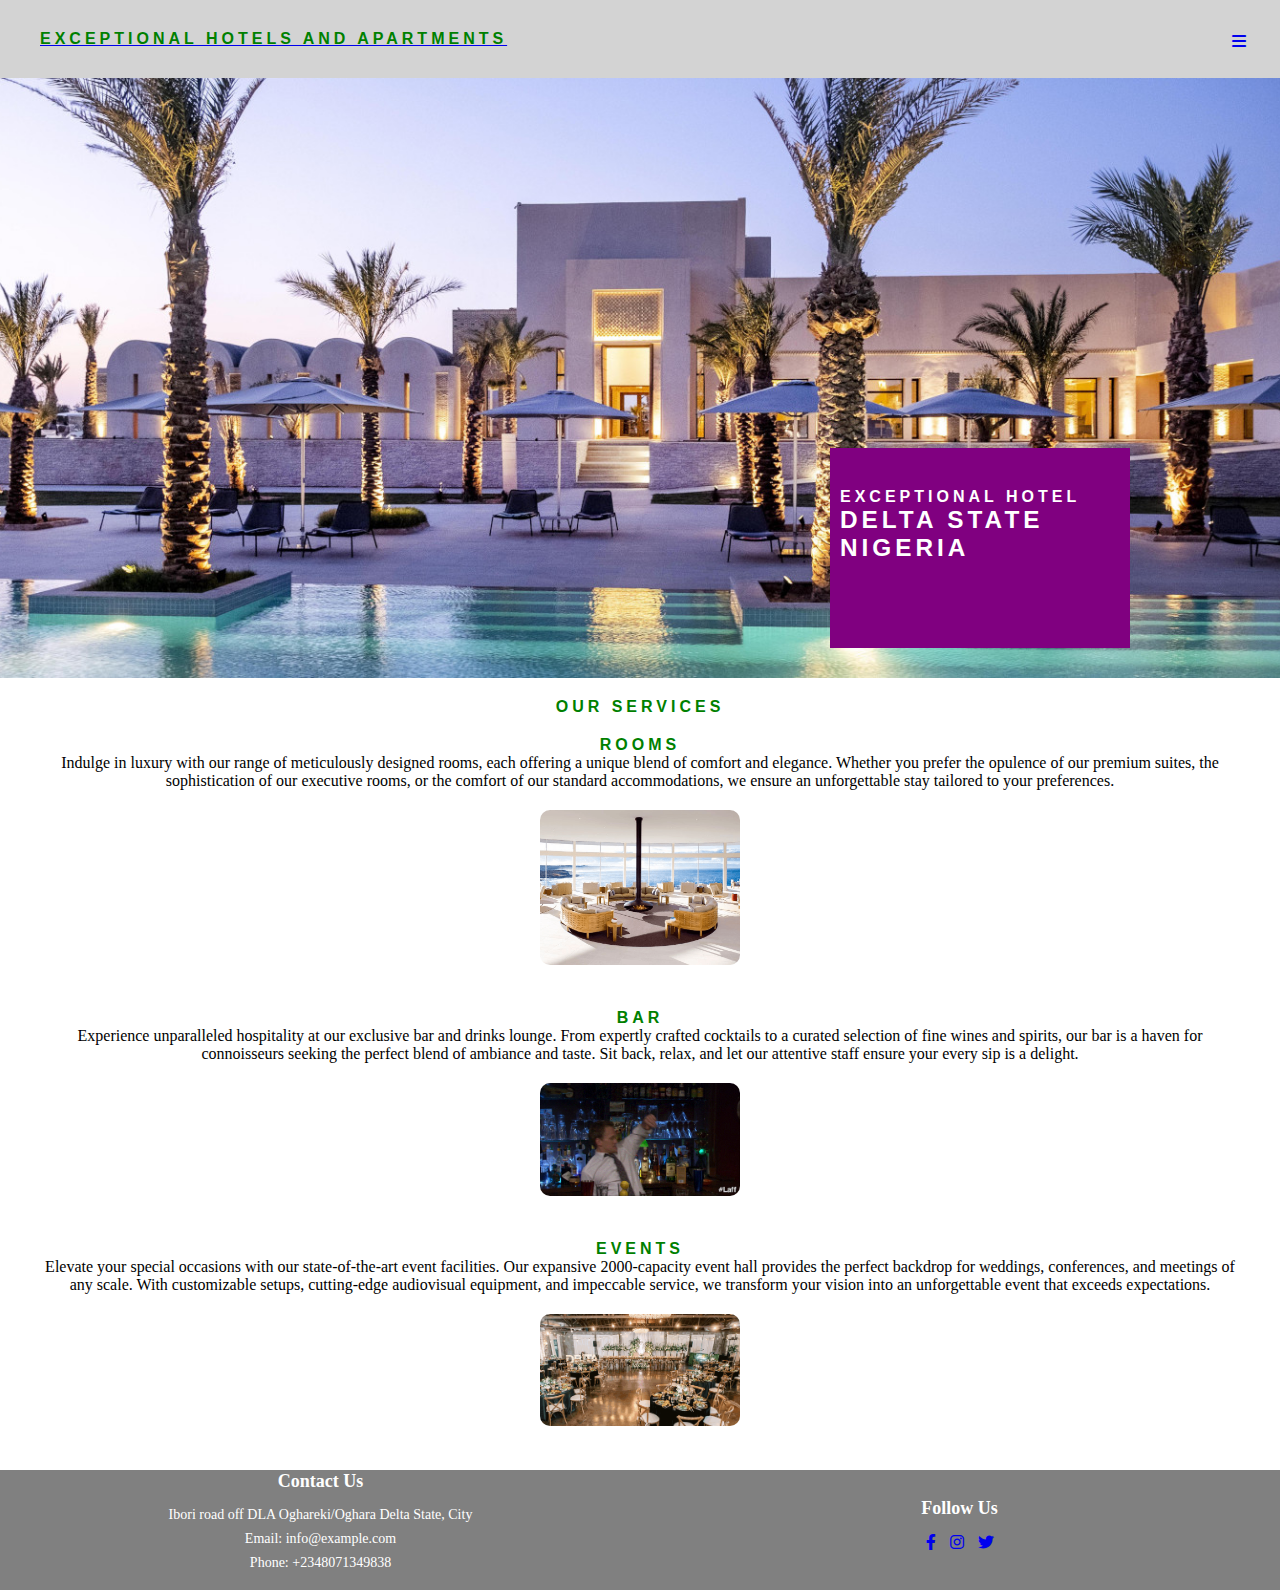
<file: index.html>
<!DOCTYPE html>
<html lang="en">
    <head>
        <meta charset="UTF-8">
        <meta name="viewport" content="width=device-width, initial-scale=1.0">
        <link rel="stylesheet" href="assets/css/style.css">
        <title>Apartments and Hotels</title>
        <link rel="stylesheet" href="https://cdnjs.cloudflare.com/ajax/libs/font-awesome/6.0.0-beta3/css/all.min.css">

    </head>
    <body>
        <header>
            <div class="nav-bar">
            <a href="index.html">
                <h1 id="logo">Exceptional Hotels and Apartments</h1>
            </a>
            
            <ul id="menu">
               
                <li class="dropdown">
                    <a href="javascript:void(0)" class="dropbtn"><i class="fas fa-bars"></i>
                    </a>
                    <div class="dropdown-content">
                        <a href="index.html">Home</a>
                        <a href="about.html">About</a>
                        <a href="contact.html">Contact</a>
                        <a href="room.html">Room</a>       
                        
                    </div>
                </li>
            </ul>
        </div>
        </header>

    <section id="hotel-look">
        <div id="hotel-image"></div>

        <div id="cover-text">
            <h2>Exceptional hotel</h2>
            <h3>Delta State Nigeria</h3>

        </div>

    </section>

    <section id="service-offer">
        <h2>Our Services</h2>
        <div id="left-about">
            <h2>Rooms</h2>
            <p>Indulge in luxury with our range of meticulously designed rooms, each offering a unique blend of comfort and elegance. Whether you prefer the opulence of our premium suites, the sophistication of our executive rooms, or the comfort of our standard accommodations, we ensure an unforgettable stay tailored to your preferences.</p>
            <img src="assets/images/room.gif" alt="Rooms GIF">
        </div>
        <div id="right-about">
            <h2>Bar</h2>    
            <p>Experience unparalleled hospitality at our exclusive bar and drinks lounge. From expertly crafted cocktails to a curated selection of fine wines and spirits, our bar is a haven for connoisseurs seeking the perfect blend of ambiance and taste. Sit back, relax, and let our attentive staff ensure your every sip is a delight.</p>
            <img src="assets/images/bar.gif" alt="Bar GIF">
        </div>
        <div id="center-about">
            <h2>Events</h2>    
            <p>Elevate your special occasions with our state-of-the-art event facilities. Our expansive 2000-capacity event hall provides the perfect backdrop for weddings, conferences, and meetings of any scale. With customizable setups, cutting-edge audiovisual equipment, and impeccable service, we transform your vision into an unforgettable event that exceeds expectations.</p>
            <img src="assets/images/event.gif" alt="Events GIF">
        </div>
    </section>
   


    <footer>
        <div class="footer-container">
            <div class="footer-info">
                <h3>Contact Us</h3>
                <p>Ibori road off DLA Oghareki/Oghara Delta State, City</p>
                <p>Email: info@example.com</p>
                <p>Phone: +2348071349838</p>
            </div>
            <div class="footer-social">
                <h3>Follow Us</h3>
                <ul>
                    <li>
                        <a href="https://facebook.com" target="_blank" rel="noopener" aria-label="Visit our Facebook page (opens in a new tab)">
                            <i class="fa-brands fa-facebook-f"></i>
                        </a>
                    </li>                    
                    
                    <li>
                        <a href="https://instagram.com" target="_blank" rel="noopener" aria-label="Visit our instagram page (opens in a new tab)">
                            <i class="fa-brands fa-instagram"></i>
                        </a>
                    </li> 

                    <li>
                        <a href="https://twitter.com" target="_blank" rel="noopener" aria-label="Visit our twitter page (opens in a new tab)">
                            <i class="fa-brands fa-twitter"></i>
                        </a>
                    </li> 
                    
                </ul>
            </div>
        </div>
    </footer>
 
</body>
</html>
</file>
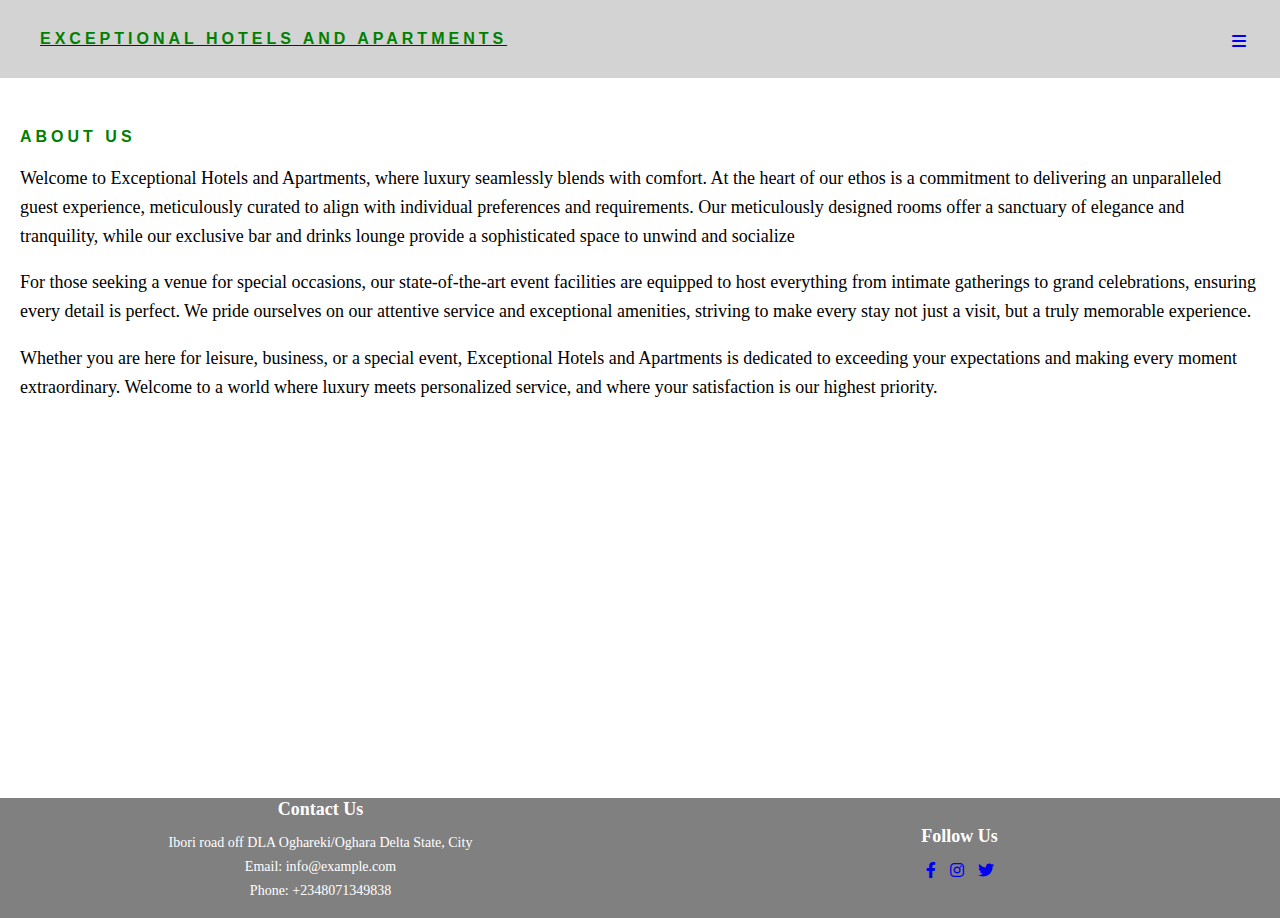
<file: about.html>
<!DOCTYPE html>
<html lang="en">
<head>
    <meta charset="UTF-8">
    <meta name="viewport" content="width=device-width, initial-scale=1.0">
    <link rel="stylesheet" href="assets/css/style.css">
    <title>About Us - Exceptional Hotels and Apartments</title>
    <link rel="stylesheet" href="https://cdnjs.cloudflare.com/ajax/libs/font-awesome/6.0.0-beta3/css/all.min.css">

</head>
<body>
    <header>
        <div class="nav-bar">
        <a href="index.html">
            <h1 id="logo">Exceptional Hotels and Apartments</h1>
        </a>
        
        <ul id="menu">
           
            <li class="dropdown">
                <a href="javascript:void(0)" class="dropbtn"><i class="fas fa-bars"></i>
                </a>
                <div class="dropdown-content">
                    <a href="index.html">Home</a>
                    <a href="about.html">About</a>
                    <a href="contact.html">Contact</a>
                    <a href="room.html">Room</a>       
                    
                </div>
            </li>
        </ul>
    </div>
    </header>



<section id="about-us">
    <h2>About Us</h2>
    <br>
    <p>Welcome to Exceptional Hotels and Apartments, where luxury seamlessly blends with comfort. At the heart of our ethos is a commitment to delivering an unparalleled guest experience, meticulously curated to align with individual preferences and requirements. Our meticulously designed rooms offer a sanctuary of elegance and tranquility, while our exclusive bar and drinks lounge provide a sophisticated space to unwind and socialize</p>
<br>
    <p>For those seeking a venue for special occasions, our state-of-the-art event facilities are equipped to host everything from intimate gatherings to grand celebrations, ensuring every detail is perfect. We pride ourselves on our attentive service and exceptional amenities, striving to make every stay not just a visit, but a truly memorable experience.</p>
<br>  
    <p>Whether you are here for leisure, business, or a special event, Exceptional Hotels and Apartments is dedicated to exceeding your expectations and making every moment extraordinary. Welcome to a world where luxury meets personalized service, and where your satisfaction is our highest priority.</p>
</section>


<footer>
    <div class="footer-container">
        <div class="footer-info">
            <h3>Contact Us</h3>
            <p>Ibori road off DLA Oghareki/Oghara Delta State, City</p>
            <p>Email: info@example.com</p>
            <p>Phone: +2348071349838</p>
        </div>
        <div class="footer-social">
            <h3>Follow Us</h3>
            <ul>
                <li>
                    <a href="https://facebook.com" target="_blank" rel="noopener" aria-label="Visit our Facebook page (opens in a new tab)">
                        <i class="fa-brands fa-facebook-f"></i>
                    </a>
                </li>                    
                
                <li>
                    <a href="https://instagram.com" target="_blank" rel="noopener" aria-label="Visit our instagram page (opens in a new tab)">
                        <i class="fa-brands fa-instagram"></i>
                    </a>
                </li> 

                <li>
                    <a href="https://twitter.com" target="_blank" rel="noopener" aria-label="Visit our twitter page (opens in a new tab)">
                        <i class="fa-brands fa-twitter"></i>
                    </a>
                </li> 
                
            </ul>
        </div>
    </div>
</footer>

</body>
</html>
</file>
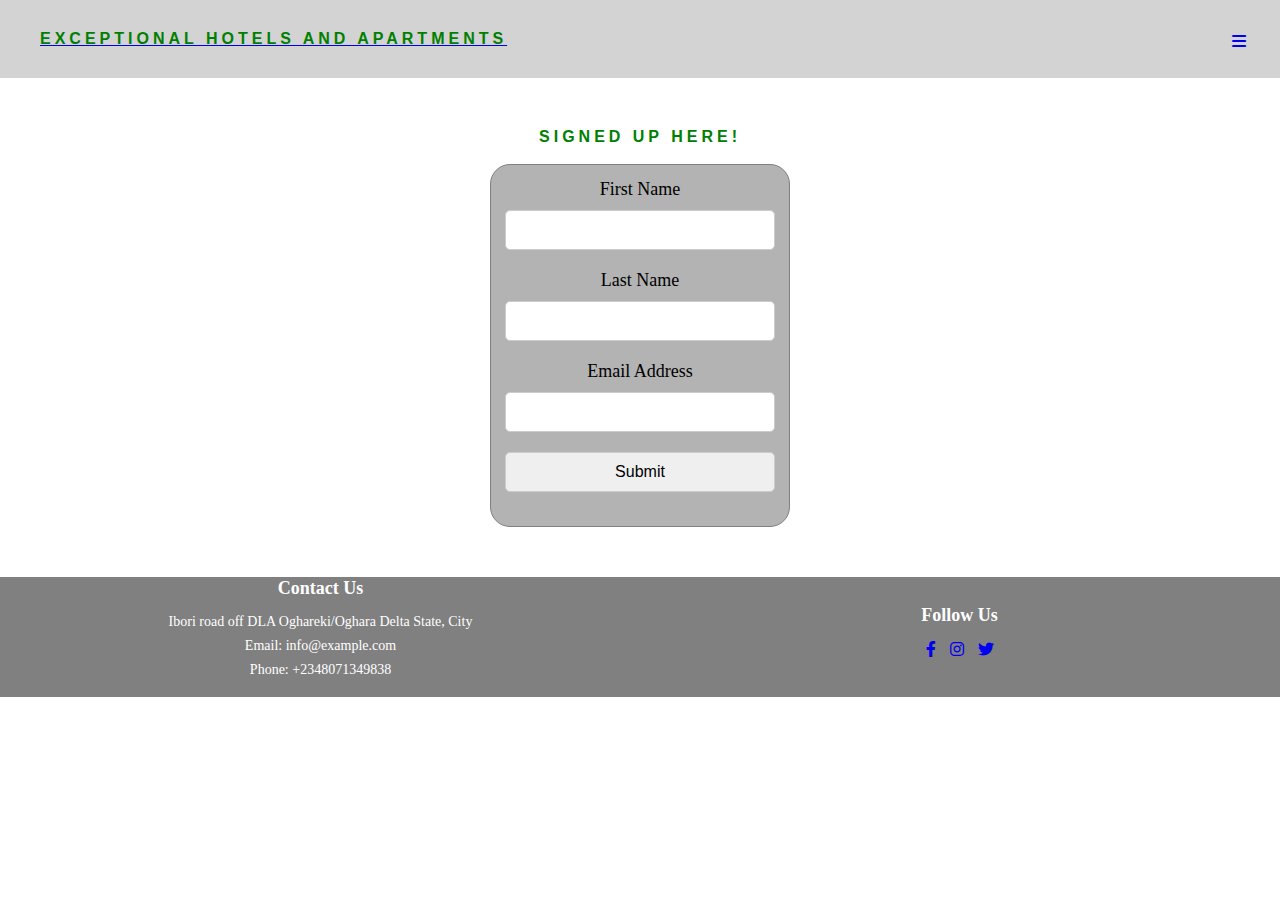
<file: contact.html>
<!DOCTYPE html>
<html lang="en">
    <head>
        <meta charset="UTF-8">
        <meta name="viewport" content="width=device-width, initial-scale=1.0">
        <link rel="stylesheet" href="assets/css/style.css">
        <title>Apartments and Hotels</title>
        <link rel="stylesheet" href="https://cdnjs.cloudflare.com/ajax/libs/font-awesome/6.0.0-beta3/css/all.min.css">

    </head>
    <body>
        <header>
            <div class="nav-bar">
            <a href="index.html">
                <h1 id="logo">Exceptional Hotels and Apartments</h1>
            </a>
            
            <ul id="menu">
               
                <li class="dropdown">
                    <a href="javascript:void(0)" class="dropbtn"><i class="fas fa-bars"></i>
                    </a>
                    <div class="dropdown-content">
                        <a href="index.html">Home</a>
                        <a href="about.html">About</a>
                        <a href="contact.html">Contact</a>
                        <a href="room.html">Room</a>       
                        
                    </div>
                </li>
            </ul>
        </div>
        </header>

        <section id="contact">
            <form method="POST" action="https://formdump.codeinstitute.net/">
                <h2>Signed up here!</h2>
                <br>
                <div class="contact-form">
                    <label for="fname">First Name</label>
                    <input type="text" id="fname" name="first_name" required>
                
                
                    <label for="lname">Last Name</label>
                    <input type="text" id="lname" name="last_name" required>
            
                    <label for="email">Email Address</label>
                    <input type="email" id="email" name="email_address" required>
              
                
                
              
               
                    <input type="submit" value="Submit">
                </div>
            </form>
        </section>



 

    
    <footer>
        <div class="footer-container">
            <div class="footer-info">
                <h3>Contact Us</h3>
                <p>Ibori road off DLA Oghareki/Oghara Delta State, City</p>
                <p>Email: info@example.com</p>
                <p>Phone: +2348071349838</p>
            </div>
            <div class="footer-social">
                <h3>Follow Us</h3>
                <ul>
                    <li>
                        <a href="https://facebook.com" target="_blank" rel="noopener" aria-label="Visit our Facebook page (opens in a new tab)">
                            <i class="fa-brands fa-facebook-f"></i>
                        </a>
                    </li>                    
                    
                    <li>
                        <a href="https://instagram.com" target="_blank" rel="noopener" aria-label="Visit our instagram page (opens in a new tab)">
                            <i class="fa-brands fa-instagram"></i>
                        </a>
                    </li> 

                    <li>
                        <a href="https://twitter.com" target="_blank" rel="noopener" aria-label="Visit our twitter page (opens in a new tab)">
                            <i class="fa-brands fa-twitter"></i>
                        </a>
                    </li> 
                    
                </ul>
            </div>
        </div>
    </footer>
    

</body>
</html>
</file>
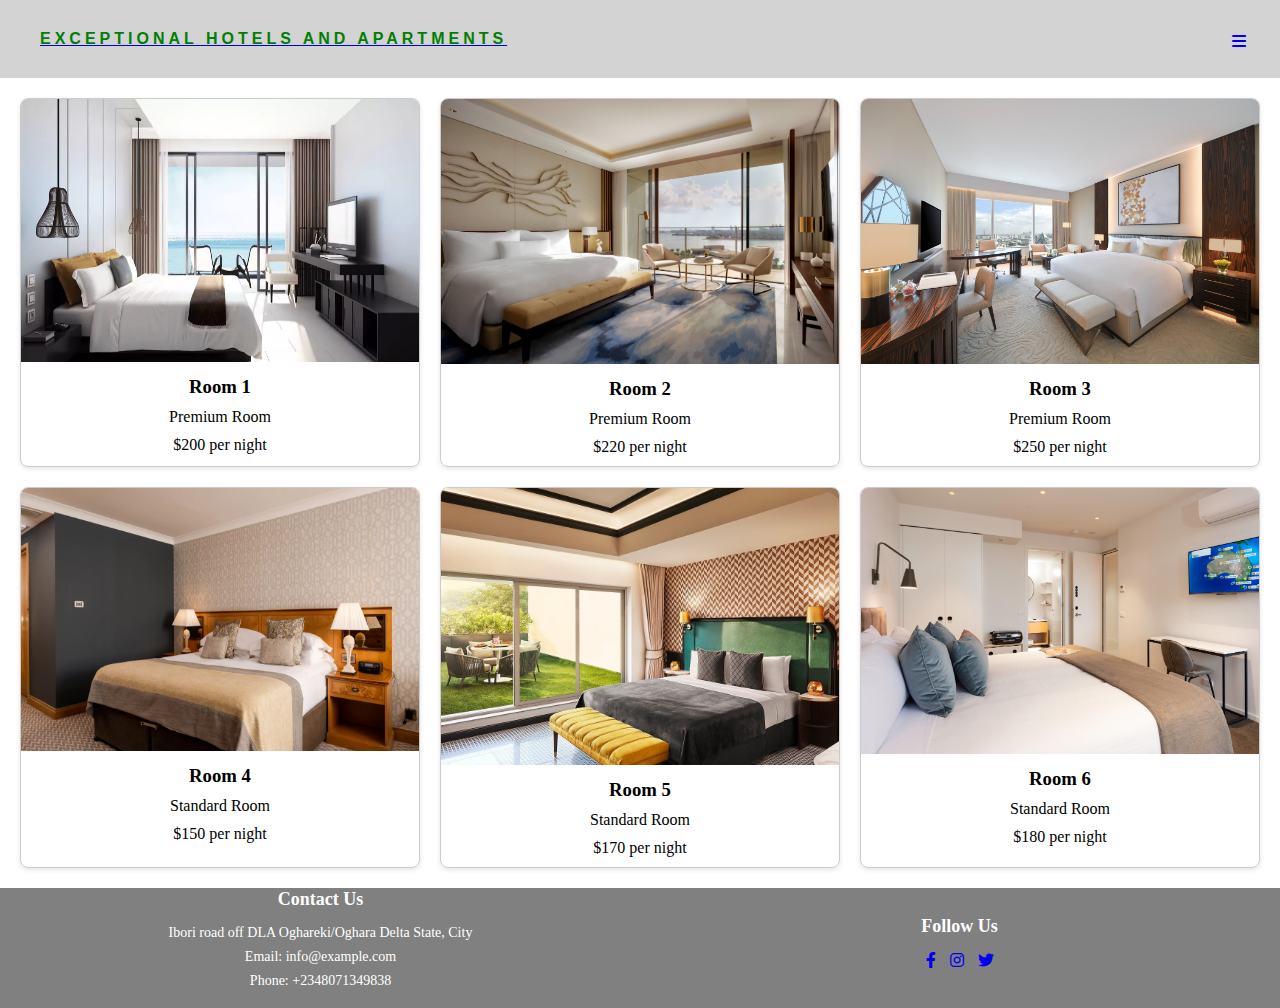
<file: room.html>
<!DOCTYPE html>
<html lang="en">
    <head>
        <meta charset="UTF-8">
        <meta name="viewport" content="width=device-width, initial-scale=1.0">
        <link rel="stylesheet" href="assets/css/style.css">
        <title>Apartments and Hotels</title>
        <link rel="stylesheet" href="https://cdnjs.cloudflare.com/ajax/libs/font-awesome/6.0.0-beta3/css/all.min.css">

    </head>
    <body>
        <header>
            <div class="nav-bar">
            <a href="index.html">
                <h1 id="logo">Exceptional Hotels and Apartments</h1>
            </a>
            
            <ul id="menu">
               
                <li class="dropdown">
                    <a href="javascript:void(0)" class="dropbtn"><i class="fas fa-bars"></i>
                    </a>
                    <div class="dropdown-content">
                        <a href="index.html">Home</a>
                        <a href="about.html">About</a>
                        <a href="contact.html">Contact</a>
                        <a href="room.html">Room</a>       
                        
                    </div>
                </li>
            </ul>
        </div>
        </header>

    <section id="room-page">
        
        <div class="room">
            <img src="assets/images/room1.jpg" alt="Room 1">
            
            <h3>Room 1</h3>
            <p>Premium Room</p>
            <p>$200 per night</p>
        </div>
        <div class="room">
            <img src="assets/images/room2.jpg" alt="Room 2">
            <h3>Room 2</h3>
            <p>Premium Room</p>
            <p>$220 per night</p>
        </div>
        <div class="room">
            <img src="assets/images/room3.jpg" alt="Room 3">
            <h3>Room 3</h3>
            <p>Premium Room</p>
            <p>$250 per night</p>
        </div>
        <div class="room">
            <img src="assets/images/room4.jpg" alt="Room 4">
            <h3>Room 4</h3>
            <p>Standard Room</p>
            <p>$150 per night</p>
        </div>
        <div class="room">
            <img src="assets/images/room5.jpg" alt="Room 5">
            <h3>Room 5</h3>
            <p>Standard Room</p>
            <p>$170 per night</p>
        </div>
        <div class="room">
            <img src="assets/images/room6.jpg" alt="Room 6">
            <h3>Room 6</h3>
            <p>Standard Room</p>
            <p>$180 per night</p>
        </div>
    </section>
    
   
    <footer>
        <div class="footer-container">
            <div class="footer-info">
                <h3>Contact Us</h3>
                <p>Ibori road off DLA Oghareki/Oghara Delta State, City</p>
                <p>Email: info@example.com</p>
                <p>Phone: +2348071349838</p>
            </div>
            <div class="footer-social">
                <h3>Follow Us</h3>
                <ul>
                    <li>
                        <a href="https://facebook.com" target="_blank" rel="noopener" aria-label="Visit our Facebook page (opens in a new tab)">
                            <i class="fa-brands fa-facebook-f"></i>
                        </a>
                    </li>                    
                    
                    <li>
                        <a href="https://instagram.com" target="_blank" rel="noopener" aria-label="Visit our instagram page (opens in a new tab)">
                            <i class="fa-brands fa-instagram"></i>
                        </a>
                    </li> 

                    <li>
                        <a href="https://twitter.com" target="_blank" rel="noopener" aria-label="Visit our twitter page (opens in a new tab)">
                            <i class="fa-brands fa-twitter"></i>
                        </a>
                    </li> 
                    
                </ul>
            </div>
        </div>
    </footer>

</body>

</html>
</file>
<file: assets/css/style.css>
/* import style from google font */
@import url('https://fonts.googleapis.com/css2?family=Sedan+SC&display=swap'); 

* {
    padding: 0;
    border: none;
    margin: 0;
    box-sizing: border-box;
}

body {
    font-weight: 300;
    
}

/*headings and logo */
h1, h2 {
    font-family: sans-serif;
    text-transform: uppercase;
    letter-spacing: 4px;
    color: green;
    font-size: medium;
}

#cover-text, #cover-text h2 {
    color: white;
}

header {
   
    display: flex;
    justify-content: space-between;
    align-items: center;
    padding: 10px;
    background:lightgray;
}

#cover-text {
    font-size: 130%;
    font-family: Oswald, sans-serif;
    text-transform: uppercase;
    letter-spacing: 4px;
    padding: 40px 10px;
    background-color: purple;
    position: absolute;
    bottom: 30px;
    right: 150px;
    width: 300px;
    height: 200px;
}

#logo {
    margin-left: 30px;
    padding: 20px 0 ;
}

#menu {
    display: inline;
    line-height: 75px;
    font-size: medium;
    letter-spacing: 4px;
    right: 0;
    top: 3.6px;
    position: absolute;
    z-index: 3;
    
}

.active {
    border-bottom: 1px solid gray;
}

#menu li {
    list-style: none;
    margin-right: 30px;
    font-size: medium;
    letter-spacing: 4px;
}

#menu a {
    text-decoration: none;
}

#menu a:hover {
    border-bottom: 1px solid gray;
}

/* Dropdown styles */
.dropdown {
    position: relative;
    display: inline-block;
}

.dropdown-content {
    display: none;
    position: absolute;
    background-color: #f9f9f9;
    min-width: 100px;
    z-index: 1;
    left: -80px;
    border: 1px solid black;
    padding: 3px;
    border-radius: 31px;
    text-align: center;
}

.dropdown-content a {
    color: black;
 
    text-decoration: none;
    display: block;
}

.dropdown-content a:hover {
    background-color: #f1f1f1;
}

.dropdown:hover .dropdown-content {
    display:block;
}

.dropdown:hover .dropbtn {
    background-color: #555;
}


/* Hotel image */
#hotel-image {
    height: 600px;
    width: 100%;
    background: url('../images/hotelpic.jpg') no-repeat center center;
    background-size: cover;
    animation-name: hotel-ani;
    animation-duration: 5s;
    animation-fill-mode: forwards;
}

#hotel-look {
    height: 600px;
    width: 100%; 
    overflow: hidden;
    position: relative;
}

/* Animations of hotel pic */
@keyframes hotel-ani {
    from {
        transform: scale(1);
    }
    to {
        transform: scale(1.1);
    }
}

#service-offer {
    display: flex;
    flex-direction: column;
    flex-wrap: wrap;
    justify-content: space-around;
    align-items: center;
    padding: 20px;
}

#left-about,
#right-about,
#center-about {
    flex: 1 1 30%;
    padding: 20px;
    text-align: center;
}

#left-about img,
#right-about img,
#center-about img {
    width: 100%;
    max-width: 200px;
    border-radius: 10px;
    margin-top: 20px; 
}




/* Room page */

#room-page {
    display: flex;
    flex-wrap: wrap;
    justify-content: center;
    gap: 20px;
    padding: 20px;
}

.room {
    flex: 1 1 calc(33.333% - 40px);
    box-sizing: border-box;
    border: 1px solid #ccc;
    border-radius: 8px;
    overflow: hidden;
    text-align: center;
    box-shadow: 0 2px 5px rgba(0,0,0,0.1);
}

.room img {
    width: 100%;
    min-height: 263.06px;
}

.room h2 {
    margin-top: 0;
}

.room h3, .room p {
    margin: 10px;
}

@media (max-width: 900px) {
    .room {
        flex: 1 1 calc(50% - 40px);
    }
}

@media (max-width: 600px) {
    .room {
        flex: 1 1 100%;
    }
}






/* Contact Page Styles */
#contact {
    padding: 50px 20px;
    text-align: center;
}

.contact-info {
    max-width: 300px;
    margin: 0 auto;
    border: 1px solid gray;
    padding: 15px;
    border-radius: 20px;
    background: #80808099;
}

.contact-info h2 {
    font-size: 24px;
    margin-bottom: 10px;
}

.contact-info p {
    font-size: 18px;
    color: #666;
}

.contact-form {
    max-width: 300px;
    margin: 0 auto;
    border: 1px solid gray;
    padding: 14px;
    border-radius: 20px;
    background: #80808099;
}

.contact-form h2 {
    font-size: 24px;
    margin-bottom: 20px;
}

.contact-form label {
    display: block;
    font-size: 18px;
    margin-bottom: 10px;
}

.contact-form input,
.contact-form textarea {
    width: 100%;
    padding: 10px;
    margin-bottom: 20px;
    font-size: 16px;
    border: 1px solid #ccc;
    border-radius: 5px;
    box-sizing: border-box;
}

.contact-form textarea {
    height: 150px;
}

.contact-form button {
    display: inline-block;
    padding: 10px 20px;
    font-size: 18px;
    color: #fff;
    background-color: #007bff;
    border: none;
    border-radius: 5px;
    cursor: pointer;
}

.contact-form button:hover {
    background-color: #0056b3;
}

/* About Us section styles */
#about-us {
    padding: 50px 20px;
    height: 80vh;
}

#about-us h1 {
    font-family: sans-serif;
    text-transform: uppercase;
    letter-spacing: 4px;
    color: green;
    font-size: medium;
}

#about-us p {
    font-size: 18px;
    line-height: 1.6;
}

/* Footer Styles */
footer {
    background:gray;
    color: white;
    padding: 1px;
    text-align: center;
}

.footer-container {
    display: flex;
    flex-wrap: wrap;
    justify-content: space-around;
    align-items: center;
    width: 100%;    
    margin: 0 auto;
}

.footer-info,
.footer-social {
    flex: 1 1 45%;
    text-align: center;
    margin-bottom: 10px;
}

.footer-info h3,
.footer-social h3 {
    font-size: 18px;
    margin-bottom: 15px;
}

.footer-info p {
    font-size: 14px;
    margin-bottom: 8px;
}

.footer-social ul {
    list-style: none;
    padding: 0;
}

.footer-social ul li {
    display: inline-block;
    margin-right: 10px;
}

.footer-social ul li:last-child {
    margin-right: 0;
}

.footer-social ul li a {
   
    text-decoration: none;
}

.footer-social ul li a:hover {
    text-decoration: underline;
}

/* Responsive Styles */
@media (max-width: 768px) {
    header {
        flex-direction: column;
        align-items: flex-start;
    }

    #cover-text {
        width: auto;
        height: auto;
        bottom: 10px;
        right: 10px;
    }

    #menu {
        flex-direction: column;
        align-items: flex-start;
    }

    #menu li {
        margin-right: 0;
        margin-bottom: 10px;
    }

    .room {
        width: calc(50% - 40px);
    }
}

@media (max-width: 480px) {
    .room {
        width: calc(100% - 40px);
    }

    #service-offer {
        flex-direction: column;
        align-items: stretch;
    }

    #left-about, #right-about, #center-about {
        width: 100%;
    }

    .footer-container {
        flex-direction: column;
        align-items: stretch;
    }

    .footer-info, .footer-social {
        flex: 1 1 100%;
    }
}
</file>
